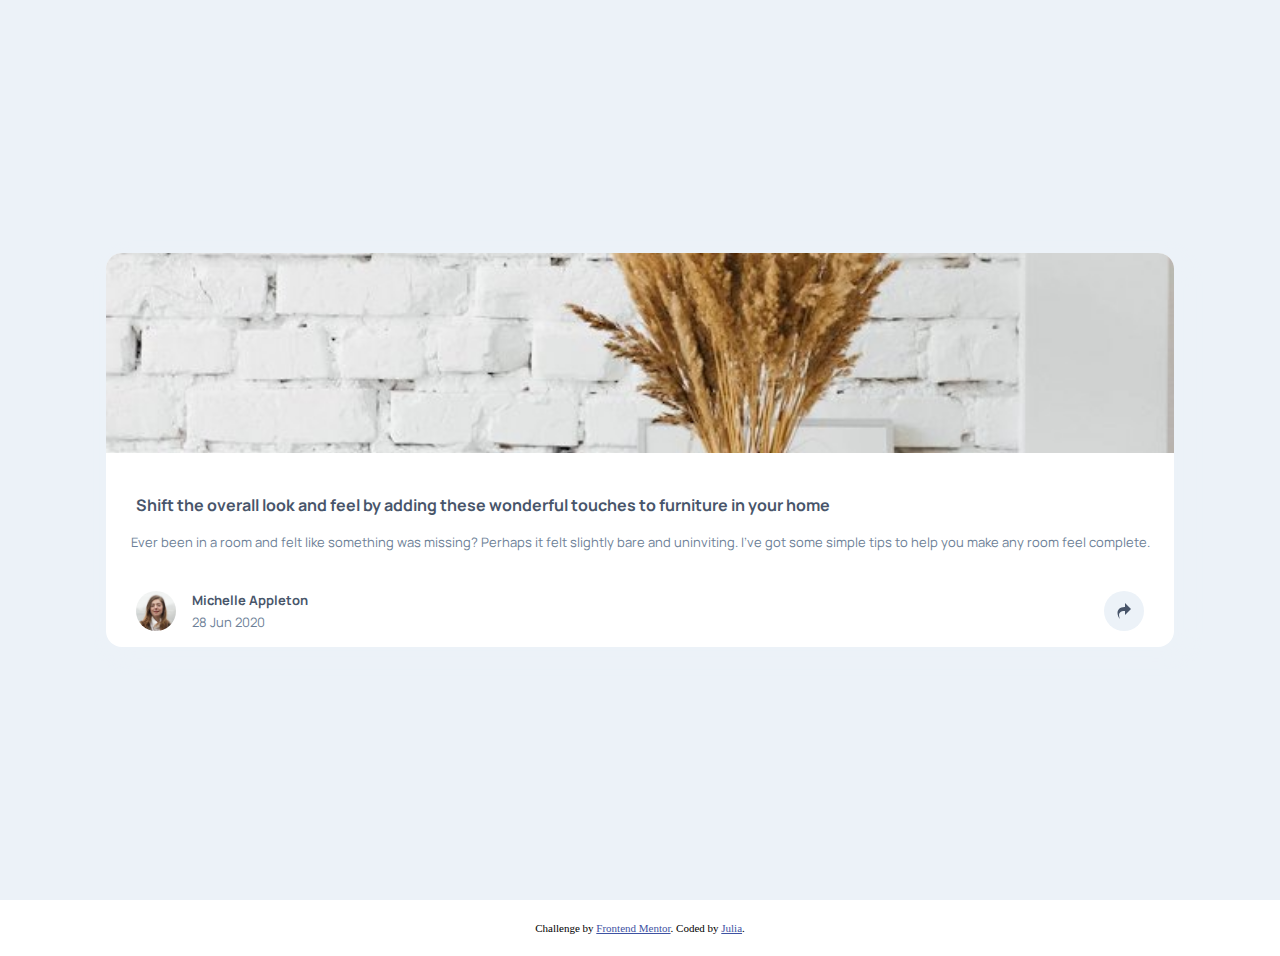
<file: index.html>
<!DOCTYPE html>
<html lang="en">

<head>
  <meta charset="UTF-8">
  <meta name="viewport" content="width=device-width, initial-scale=1.0">
  <!-- displays site properly based on user's device -->

  <link rel="icon" type="image/png" sizes="32x32" href="./images/favicon-32x32.png">

  <title>Frontend Mentor | Article preview component</title>

  <link rel="preconnect" href="https://fonts.googleapis.com">
  <link rel="preconnect" href="https://fonts.gstatic.com" crossorigin>
  <link href="https://fonts.googleapis.com/css2?family=Manrope:wght@500;700&display=swap" rel="stylesheet">

  <link href="style.css" rel="stylesheet">

</head>

<body>

  <svg aria-hidden="true" style="position: absolute; width: 0; height: 0; overflow: hidden;" version="1.1"
    xmlns="http://www.w3.org/2000/svg" xmlns:xlink="http://www.w3.org/1999/xlink">
    <defs>
      <symbol id="icon-redo2" viewBox="0 0 32 32">
        <path
          d="M18 7.762v-7.762l12 12-12 12v-7.932c-13.961-0.328-13.362 9.493-9.808 15.932-8.772-9.482-6.909-24.674 9.808-24.238z">
        </path>
      </symbol>
      <symbol id="icon-facebook2" viewBox="0 0 32 32">
        <path
          d="M29 0h-26c-1.65 0-3 1.35-3 3v26c0 1.65 1.35 3 3 3h13v-14h-4v-4h4v-2c0-3.306 2.694-6 6-6h4v4h-4c-1.1 0-2 0.9-2 2v2h6l-1 4h-5v14h9c1.65 0 3-1.35 3-3v-26c0-1.65-1.35-3-3-3z">
        </path>
      </symbol>
      <symbol id="icon-twitter" viewBox="0 0 32 32">
        <path
          d="M32 7.075c-1.175 0.525-2.444 0.875-3.769 1.031 1.356-0.813 2.394-2.1 2.887-3.631-1.269 0.75-2.675 1.3-4.169 1.594-1.2-1.275-2.906-2.069-4.794-2.069-3.625 0-6.563 2.938-6.563 6.563 0 0.512 0.056 1.012 0.169 1.494-5.456-0.275-10.294-2.888-13.531-6.862-0.563 0.969-0.887 2.1-0.887 3.3 0 2.275 1.156 4.287 2.919 5.463-1.075-0.031-2.087-0.331-2.975-0.819 0 0.025 0 0.056 0 0.081 0 3.181 2.263 5.838 5.269 6.437-0.55 0.15-1.131 0.231-1.731 0.231-0.425 0-0.831-0.044-1.237-0.119 0.838 2.606 3.263 4.506 6.131 4.563-2.25 1.762-5.075 2.813-8.156 2.813-0.531 0-1.050-0.031-1.569-0.094 2.913 1.869 6.362 2.95 10.069 2.95 12.075 0 18.681-10.006 18.681-18.681 0-0.287-0.006-0.569-0.019-0.85 1.281-0.919 2.394-2.075 3.275-3.394z">
        </path>
      </symbol>
      <symbol id="icon-pinterest" viewBox="0 0 32 32">
        <path
          d="M16 2.138c-7.656 0-13.863 6.206-13.863 13.863 0 5.875 3.656 10.887 8.813 12.906-0.119-1.094-0.231-2.781 0.050-3.975 0.25-1.081 1.625-6.887 1.625-6.887s-0.412-0.831-0.412-2.056c0-1.925 1.119-3.369 2.506-3.369 1.181 0 1.756 0.887 1.756 1.95 0 1.188-0.756 2.969-1.15 4.613-0.331 1.381 0.688 2.506 2.050 2.506 2.462 0 4.356-2.6 4.356-6.35 0-3.319-2.387-5.638-5.787-5.638-3.944 0-6.256 2.956-6.256 6.019 0 1.194 0.456 2.469 1.031 3.163 0.113 0.137 0.131 0.256 0.094 0.4-0.106 0.438-0.338 1.381-0.387 1.575-0.063 0.256-0.2 0.306-0.463 0.188-1.731-0.806-2.813-3.337-2.813-5.369 0-4.375 3.175-8.387 9.156-8.387 4.806 0 8.544 3.425 8.544 8.006 0 4.775-3.012 8.625-7.194 8.625-1.406 0-2.725-0.731-3.175-1.594 0 0-0.694 2.644-0.863 3.294-0.313 1.206-1.156 2.712-1.725 3.631 1.3 0.4 2.675 0.619 4.106 0.619 7.656 0 13.863-6.206 13.863-13.863 0-7.662-6.206-13.869-13.863-13.869z">
        </path>
      </symbol>
    </defs>
  </svg>
  <main>
  <div class="card-container">
    <div class="card">
      <div class="feature-image"></div>
      <div class="card-content">
        <h1 class="card-title">Shift the overall look and feel by adding these wonderful touches to furniture in your
          home</h1>
        <p class="card-text">Ever been in a room and felt like something was missing? Perhaps it felt slightly bare and
          uninviting. I've got some simple tips to help you make any room feel complete.</p>
        <div class="info">
          <img src="images/avatar-michelle.jpg" alt="Michelle Appleton Avatar" class="avatar" />
          <div class="data">
            <h2 class="name">Michelle Appleton</h2>
            <p class="date">28 Jun 2020</p>
          </div>
          <div class="icon-container">
            <svg class="icon icon-redo2">
              <use xlink:href="#icon-redo2"></use>
            </svg>

            <div class="share">

              <span class="label">SHARE</span>

              <div class="social-container">
                <svg class="icon icon-facebook2">
                  <use xlink:href="#icon-facebook2"></use>
                </svg>
                <svg class="icon icon-twitter">
                  <use xlink:href="#icon-twitter"></use>
                </svg>
                <svg class="icon icon-pinterest">
                  <use xlink:href="#icon-pinterest"></use>
                </svg></div>
              <div class="icon-container">
                <svg class="icon icon-redo2">
                  <use xlink:href="#icon-redo2"></use>
                </svg></div>

            </div>

          </div>
        </div>

      </div>
    </div>
    </main>
    <footer class="attribution">
      Challenge by <a href="https://www.frontendmentor.io?ref=challenge" target="_blank">Frontend Mentor</a>.
      Coded by <a href="https://www.github.com/ninjulia">Julia</a>.
    </footer>
  </div>

  <script src="javascript.js"></script>

</body>

</html>
</file>
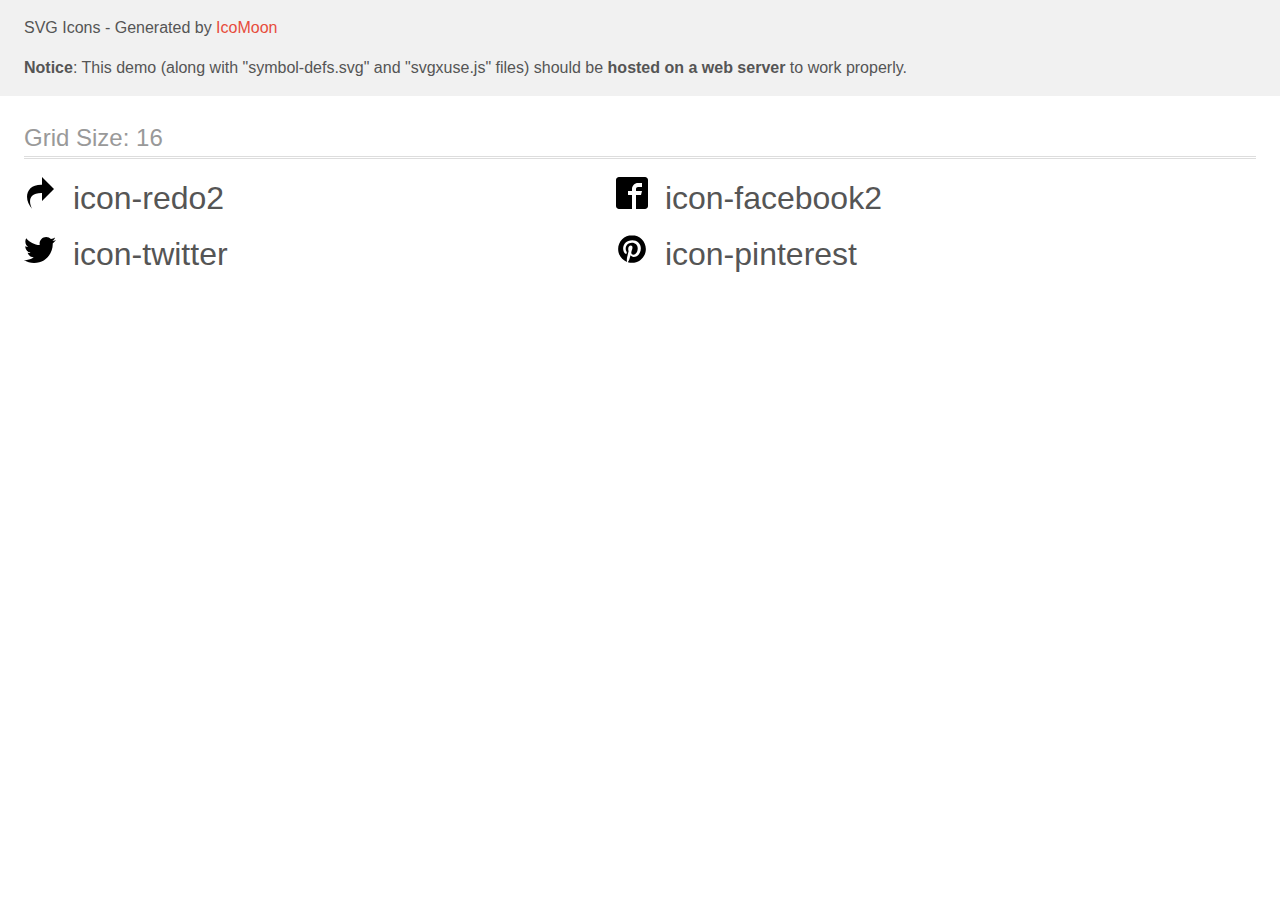
<file: images/icomoon/demo-external-svg.html>
<!doctype html>
<html>
<head>
    <title>IcoMoon - SVG Icons</title>
    <meta charset="utf-8">
    <meta name="viewport" content="width=device-width, initial-scale=1">
    <link rel="stylesheet" href="demo-files/demo.css">
    <link rel="stylesheet" href="style.css">
</head>
<body>
<header class="bgc1 clearfix">
<div class="mhl">
    <p>SVG Icons - Generated by <a href="https://icomoon.io/app">IcoMoon</a></p><p><strong>Notice</strong>: This demo (along with "symbol-defs.svg" and "svgxuse.js" files) should be <b>hosted on a web server</b> to work properly.</p>
</div>
</header>
    <div class="clearfix mhl ptl">
        <h1 class="mvm mtn fgc1">Grid Size: 16</h1>
        <div class="glyph fs1">
            <div class="clearfix pbs">
                <svg class="icon icon-redo2"><use xlink:href="symbol-defs.svg#icon-redo2"></use></svg><span class="name"> icon-redo2</span>
            </div>
        </div>
        <div class="glyph fs1">
            <div class="clearfix pbs">
                <svg class="icon icon-facebook2"><use xlink:href="symbol-defs.svg#icon-facebook2"></use></svg><span class="name"> icon-facebook2</span>
            </div>
        </div>
        <div class="glyph fs1">
            <div class="clearfix pbs">
                <svg class="icon icon-twitter"><use xlink:href="symbol-defs.svg#icon-twitter"></use></svg><span class="name"> icon-twitter</span>
            </div>
        </div>
        <div class="glyph fs1">
            <div class="clearfix pbs">
                <svg class="icon icon-pinterest"><use xlink:href="symbol-defs.svg#icon-pinterest"></use></svg><span class="name"> icon-pinterest</span>
            </div>
        </div>
  </div>
<script defer src="svgxuse.js"></script>
</body>
</html>
</file>
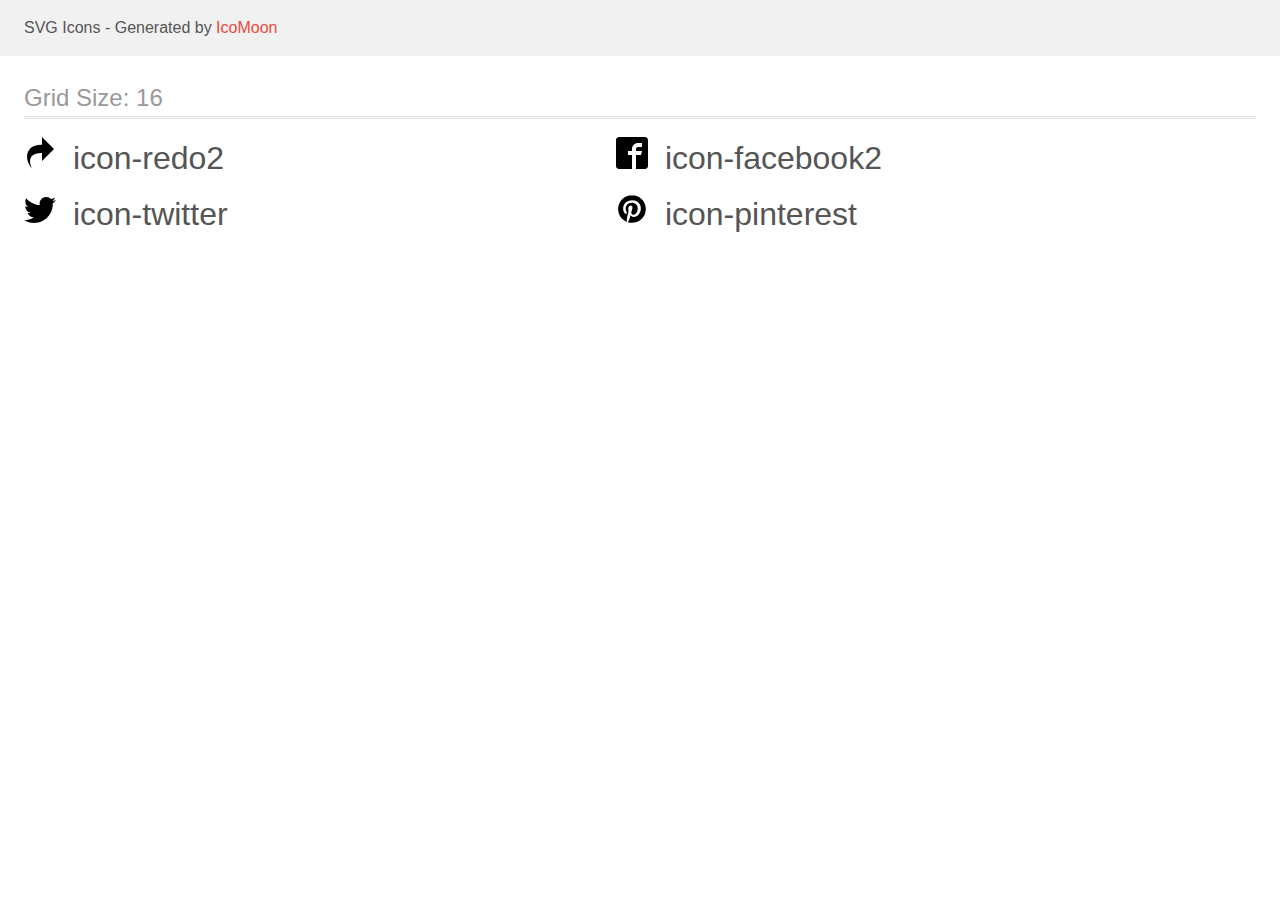
<file: images/icomoon/demo.html>
<!doctype html>
<html>
<head>
    <title>IcoMoon - SVG Icons</title>
    <meta charset="utf-8">
    <meta name="viewport" content="width=device-width, initial-scale=1">
    <link rel="stylesheet" href="demo-files/demo.css">
    <link rel="stylesheet" href="style.css">
</head>
<body>
<svg aria-hidden="true" style="position: absolute; width: 0; height: 0; overflow: hidden;" version="1.1" xmlns="http://www.w3.org/2000/svg" xmlns:xlink="http://www.w3.org/1999/xlink">
<defs>
<symbol id="icon-redo2" viewBox="0 0 32 32">
<path d="M18 7.762v-7.762l12 12-12 12v-7.932c-13.961-0.328-13.362 9.493-9.808 15.932-8.772-9.482-6.909-24.674 9.808-24.238z"></path>
</symbol>
<symbol id="icon-facebook2" viewBox="0 0 32 32">
<path d="M29 0h-26c-1.65 0-3 1.35-3 3v26c0 1.65 1.35 3 3 3h13v-14h-4v-4h4v-2c0-3.306 2.694-6 6-6h4v4h-4c-1.1 0-2 0.9-2 2v2h6l-1 4h-5v14h9c1.65 0 3-1.35 3-3v-26c0-1.65-1.35-3-3-3z"></path>
</symbol>
<symbol id="icon-twitter" viewBox="0 0 32 32">
<path d="M32 7.075c-1.175 0.525-2.444 0.875-3.769 1.031 1.356-0.813 2.394-2.1 2.887-3.631-1.269 0.75-2.675 1.3-4.169 1.594-1.2-1.275-2.906-2.069-4.794-2.069-3.625 0-6.563 2.938-6.563 6.563 0 0.512 0.056 1.012 0.169 1.494-5.456-0.275-10.294-2.888-13.531-6.862-0.563 0.969-0.887 2.1-0.887 3.3 0 2.275 1.156 4.287 2.919 5.463-1.075-0.031-2.087-0.331-2.975-0.819 0 0.025 0 0.056 0 0.081 0 3.181 2.263 5.838 5.269 6.437-0.55 0.15-1.131 0.231-1.731 0.231-0.425 0-0.831-0.044-1.237-0.119 0.838 2.606 3.263 4.506 6.131 4.563-2.25 1.762-5.075 2.813-8.156 2.813-0.531 0-1.050-0.031-1.569-0.094 2.913 1.869 6.362 2.95 10.069 2.95 12.075 0 18.681-10.006 18.681-18.681 0-0.287-0.006-0.569-0.019-0.85 1.281-0.919 2.394-2.075 3.275-3.394z"></path>
</symbol>
<symbol id="icon-pinterest" viewBox="0 0 32 32">
<path d="M16 2.138c-7.656 0-13.863 6.206-13.863 13.863 0 5.875 3.656 10.887 8.813 12.906-0.119-1.094-0.231-2.781 0.050-3.975 0.25-1.081 1.625-6.887 1.625-6.887s-0.412-0.831-0.412-2.056c0-1.925 1.119-3.369 2.506-3.369 1.181 0 1.756 0.887 1.756 1.95 0 1.188-0.756 2.969-1.15 4.613-0.331 1.381 0.688 2.506 2.050 2.506 2.462 0 4.356-2.6 4.356-6.35 0-3.319-2.387-5.638-5.787-5.638-3.944 0-6.256 2.956-6.256 6.019 0 1.194 0.456 2.469 1.031 3.163 0.113 0.137 0.131 0.256 0.094 0.4-0.106 0.438-0.338 1.381-0.387 1.575-0.063 0.256-0.2 0.306-0.463 0.188-1.731-0.806-2.813-3.337-2.813-5.369 0-4.375 3.175-8.387 9.156-8.387 4.806 0 8.544 3.425 8.544 8.006 0 4.775-3.012 8.625-7.194 8.625-1.406 0-2.725-0.731-3.175-1.594 0 0-0.694 2.644-0.863 3.294-0.313 1.206-1.156 2.712-1.725 3.631 1.3 0.4 2.675 0.619 4.106 0.619 7.656 0 13.863-6.206 13.863-13.863 0-7.662-6.206-13.869-13.863-13.869z"></path>
</symbol>
</defs>
</svg>

<header class="bgc1 clearfix">
<div class="mhl">
    <p>SVG Icons - Generated by <a href="https://icomoon.io/app">IcoMoon</a></p>
</div>
</header>
    <div class="clearfix mhl ptl">
        <h1 class="mvm mtn fgc1">Grid Size: 16</h1>
        <div class="glyph fs1">
            <div class="clearfix pbs">
                <svg class="icon icon-redo2"><use xlink:href="#icon-redo2"></use></svg><span class="name"> icon-redo2</span>
            </div>
        </div>
        <div class="glyph fs1">
            <div class="clearfix pbs">
                <svg class="icon icon-facebook2"><use xlink:href="#icon-facebook2"></use></svg><span class="name"> icon-facebook2</span>
            </div>
        </div>
        <div class="glyph fs1">
            <div class="clearfix pbs">
                <svg class="icon icon-twitter"><use xlink:href="#icon-twitter"></use></svg><span class="name"> icon-twitter</span>
            </div>
        </div>
        <div class="glyph fs1">
            <div class="clearfix pbs">
                <svg class="icon icon-pinterest"><use xlink:href="#icon-pinterest"></use></svg><span class="name"> icon-pinterest</span>
            </div>
        </div>
  </div>
<script defer src="svgxuse.js"></script>
</body>
</html>
</file>
<file: style.css>
:root {
    --very-dark-grayish-blue: hsl(217, 19%, 35%);
    --desaturated-dark-blue: hsl(214, 17%, 51%);
    --grayish-blue: hsl(212, 23%, 69%);
    --light-grayish-blue: hsl(210, 46%, 95%);
}

* {
    margin: 0;
    padding: 0;
    box-sizing: border-box;
}

img {
    max-width: 100%;
    height: auto;
    width: max-content;
    display: block;
}

.card-container {
    font-family: 'Manrope', sans-serif;
    color: var(--desaturated-dark-blue);
    height: 100vh;
    background-color: var(--light-grayish-blue);
    display: flex;
    flex-direction: column;
    justify-content: center;
    align-content: center;
    align-items: center;
    padding: 2em;
}

.card {
    overflow: hidden;
    border-radius: 1em;
    background-color: #ffffff;
    box-shadow: 0.5em 0.5em 1em 0.5em var(--light-grayish-blue);
}

.feature-image {
    height: 12.5em;
    background-image: url(images/drawers.jpg);
    background-size: cover;
    background-repeat: no-repeat;
    background-position-x: center;
    background-position-y: -0.3125em;
}

.card-title {
    font-size: 1em;
    line-height: 1.5;
    font-weight: 700;
    color: var(--very-dark-grayish-blue);
    margin-bottom: 1em;
    padding: 2.5em 1.875em 0em;
}

.card-text {
    font-weight: 400;
    font-size: 0.8125em;
    line-height: 1.5;
    margin-bottom: 3em;
    padding: 0em 1.875em;
}

.info {
    display: flex;
    flex-direction: row;
    justify-content: space-between;
    padding: 0em 1.875em 1em;
}

.avatar {
    border-radius: 50%;
    width: 2.5em;
    height: 2.5em;
}

.data {
    flex-grow: 2;
    margin: 0 1em;
    display: flex;
    flex-direction: column;
    justify-content: space-between;
}

.name {
    font-weight: 700;
    font-size: 0.8125em;
    color: var(--very-dark-grayish-blue);
}

.date {
    font-weight: 400;
    font-size: 0.8125em;
    margin: 0;
    padding: 0;
}

.icon-container {
    border-radius: 50%;
    width: 2.5em;
    height: 2.5em;
    padding: 0.75em;
    background-color: var(--light-grayish-blue);
    display: flex;
    justify-content: center;
    align-content: center;
    z-index: 100;
}

.info .icon {
    fill: var(--very-dark-grayish-blue);
}

.info{position:relative}

.share {
    padding: 1em 1.875em;
    background-color: var(--very-dark-grayish-blue);
    display: flex;
    flex-direction: row;
    justify-content: space-between;
    align-items: center;
    align-content: center;

    width:100%;
    position: absolute;
    z-index: 1;
    bottom: 0;
    right:0;
    display:none;
}

.label {
    font-size: .75em;
    letter-spacing: 0.3125em;
    margin-right: .75em;
}

.social-container {
    flex-grow: 2;
}

.share .icon {
    fill: #ffffff;
    width: 1.25em;
    height: 1.25em;
    margin-right: .75em;
}

.share .icon-container {
    background-color: var(--desaturated-dark-blue);
}

.share .icon-container .icon {
    fill: #ffffff;
    margin-right: 0;
}

.attribution {
    font-size: 11px;
    text-align: center;
    padding: 2em;
}

.attribution a {
    color: hsl(228, 45%, 44%);
}

@media screen and (min-width:1440px) {
    .card {
        max-width: 45.625em;
        display: grid;
        grid-template-columns: 17.75em 1fr;
        grid-template-rows: 284px;
        justify-content: stretch;
        align-items: stretch;
        align-content: stretch;
        overflow: visible;
    }

    .feature-image {
        height: auto;
        grid-column-start: 1;
        grid-column-end: 2;
        background-position-x: 0;
        background-position-y: 0;
        border-radius: 1em 0em 0em 1em;
    }

    .card-content {
        display: flex;
        flex-direction: column;
        justify-content: space-between;
    }

    .info {
        position: relative;
    }

    .share {
        padding: .75em 2em;
        border-radius: .5em;
        z-index: 100;
        width: 15em;
        bottom: 135%;
        margin-right:-4em;
        box-shadow: 0.5em 0.5em 1em 0.5em var(--light-grayish-blue);
        display:none;
    }

    .share .icon-container {
        display: none;
    }

    .share::after {
        content: " ";
        position: absolute;
        top: 100%;
        /* At the bottom of the tooltip */
        left: 50%;
        margin-left: -5px;
        border-width: .5em;
        border-style: solid;
        border-color: var(--very-dark-grayish-blue) transparent transparent transparent;
    }

    .share .social-container {
        flex-grow: 0;
    }
}
</file>
<file: images/icomoon/demo-files/demo.css>
body {
  padding: 0;
  margin: 0;
  font-family: sans-serif;
  font-size: 1em;
  line-height: 1.5;
  color: #555;
  background: #fff;
}
h1 {
  font-size: 1.5em;
  font-weight: normal;
  box-shadow: 0 1px #ddd, 0 2px #fff, 0 3px #ddd;
}
small {
  font-size: .66666667em;
}
a {
  color: #e74c3c;
  text-decoration: none;
}
a:hover, a:focus {
  box-shadow: 0 1px #e74c3c;
}
.bshadow0, input {
  box-shadow: inset 0 -2px #e7e7e7;
}
input:hover {
  box-shadow: inset 0 -2px #ccc;
}
input, fieldset {
  font-size: 1em;
  margin: 0;
  padding: 0;
  border: 0;
}
input {
  color: inherit;
  line-height: 1.5;
  height: 1.5em;
  padding: .25em 0;
}
input:focus {
  outline: none;
  box-shadow: inset 0 -2px #449fdb;
}
.glyph {
  font-size: 16px;
  margin-right: 1.5em;
  float: left;
  width: 17em;
}
svg {
  color: #000;
}
.liga {
  width: 80%;
  width: calc(100% - 2.5em);
}
.talign-right {
  text-align: right;
}
.talign-center {
  text-align: center;
}
.bgc1 {
  background: #f1f1f1;
}
.fgc0 {
  color: #000;
}
.fgc1 {
  color: #999;
}
p {
  margin-top: 1em;
  margin-bottom: 1em;
}
.mvm {
  margin-top: .75em;
  margin-bottom: .75em;
}
.mtn {
  margin-top: 0;
}
.mtl, .mal {
  margin-top: 1.5em;
}
.mbl, .mal {
  margin-bottom: 1.5em;
}
.mal, .mhl {
  margin-left: 1.5em;
  margin-right: 1.5em;
}
.mhmm {
  margin-left: 1em;
  margin-right: 1em;
}
.ptl {
  padding-top: 1.5em;
}
.pbs, .pvs {
  padding-bottom: .25em;
}
.pvs, .pts {
  padding-top: .25em;
}
.unit {
  float: left;
}
.unitRight {
  float: right;
}
.size1of2 {
  width: 50%;
}
.size1of1 {
  width: 100%;
}
.clearfix:before, .clearfix:after {
  content: " ";
  display: table;
}
.clearfix:after {
  clear: both;
}
.hidden-true {
  display: none;
}
.textbox0 {
  width: 3em;
  background: #f1f1f1;
  padding: .25em .5em;
  line-height: 1.5;
  height: 1.5em;
}
.fs0 {
  font-size: 16px;
}
.fs1 {
  font-size: 32px;
}
.name {
  margin-left: .25em;
}
</file>
<file: images/icomoon/style.css>
.icon {
  display: inline-block;
  width: 1em;
  height: 1em;
  stroke-width: 0;
  stroke: currentColor;
  fill: currentColor;
}

/* ==========================================
Single-colored icons can be modified like so:
.icon-name {
  font-size: 32px;
  color: red;
}
========================================== */
</file>
